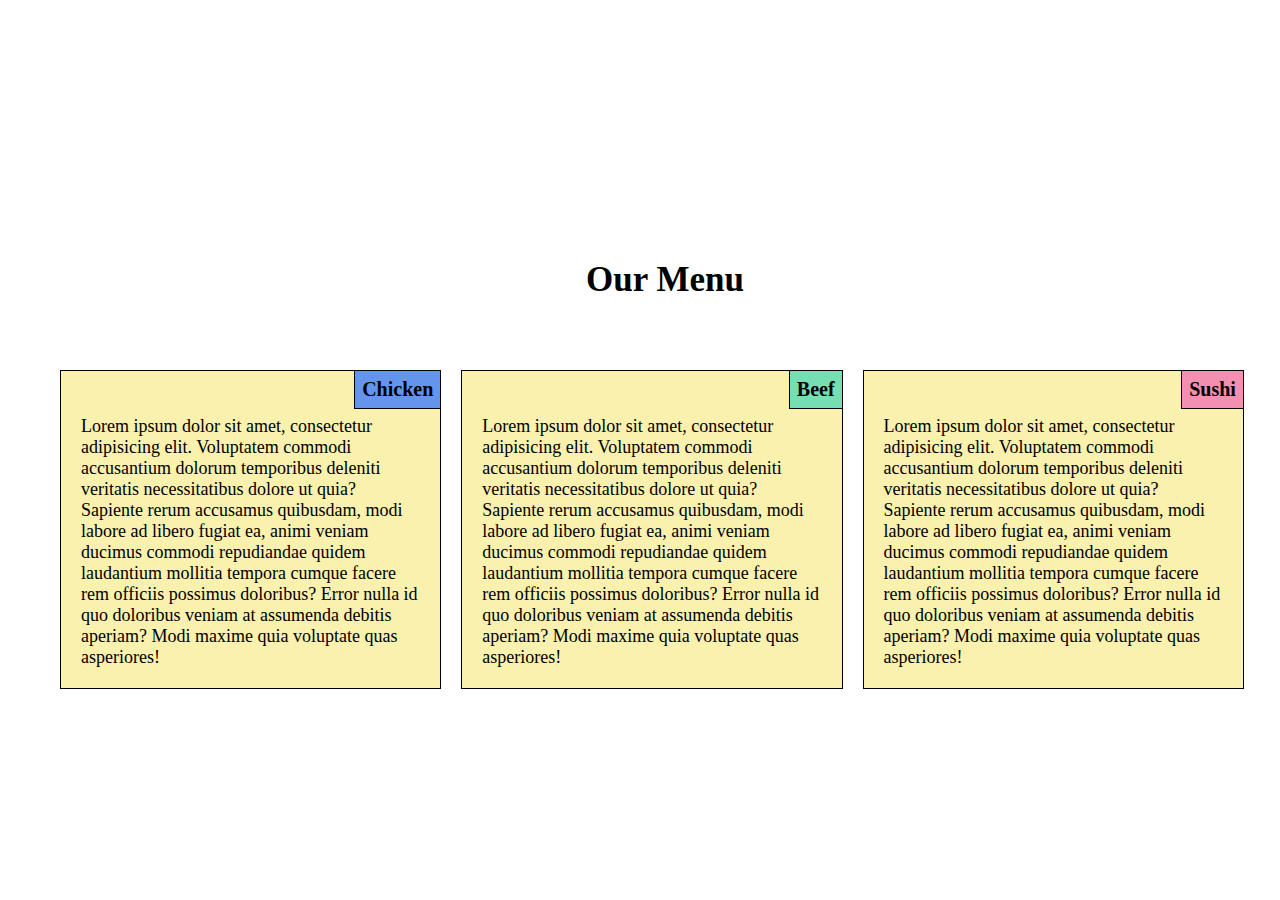
<file: solutions/week2/index.html>
<!DOCTYPE html>
<html lang="en">
<head>
    <meta charset="UTF-8">
    <meta name="viewport" content="width=device-width, initial-scale=1.0">
    <title>Document</title>
    <link rel="stylesheet" href="style.css">
</head>
<body>
    
<h2>Our Menu</h2>

<div class=" box first">
<h3 id="one">Chicken</h3>
<p>Lorem ipsum dolor sit amet, consectetur adipisicing elit. Voluptatem commodi accusantium dolorum temporibus deleniti veritatis necessitatibus dolore ut quia? Sapiente rerum accusamus quibusdam, modi labore ad libero fugiat ea, animi veniam ducimus commodi repudiandae quidem laudantium mollitia tempora cumque facere rem officiis possimus doloribus? Error nulla id quo doloribus veniam at assumenda debitis aperiam? Modi maxime quia voluptate quas asperiores!</p>

</div>

<div class="box second">

    <h3 id="two">Beef</h3>
<p>Lorem ipsum dolor sit amet, consectetur adipisicing elit. Voluptatem commodi accusantium dolorum temporibus deleniti veritatis necessitatibus dolore ut quia? Sapiente rerum accusamus quibusdam, modi labore ad libero fugiat ea, animi veniam ducimus commodi repudiandae quidem laudantium mollitia tempora cumque facere rem officiis possimus doloribus? Error nulla id quo doloribus veniam at assumenda debitis aperiam? Modi maxime quia voluptate quas asperiores!</p>


</div>
<div class="box third">

    <h3 id="three">Sushi</h3>
<p>Lorem ipsum dolor sit amet, consectetur adipisicing elit. Voluptatem commodi accusantium dolorum temporibus deleniti veritatis necessitatibus dolore ut quia? Sapiente rerum accusamus quibusdam, modi labore ad libero fugiat ea, animi veniam ducimus commodi repudiandae quidem laudantium mollitia tempora cumque facere rem officiis possimus doloribus? Error nulla id quo doloribus veniam at assumenda debitis aperiam? Modi maxime quia voluptate quas asperiores!</p>

</div>
</body>
</html>
</file>
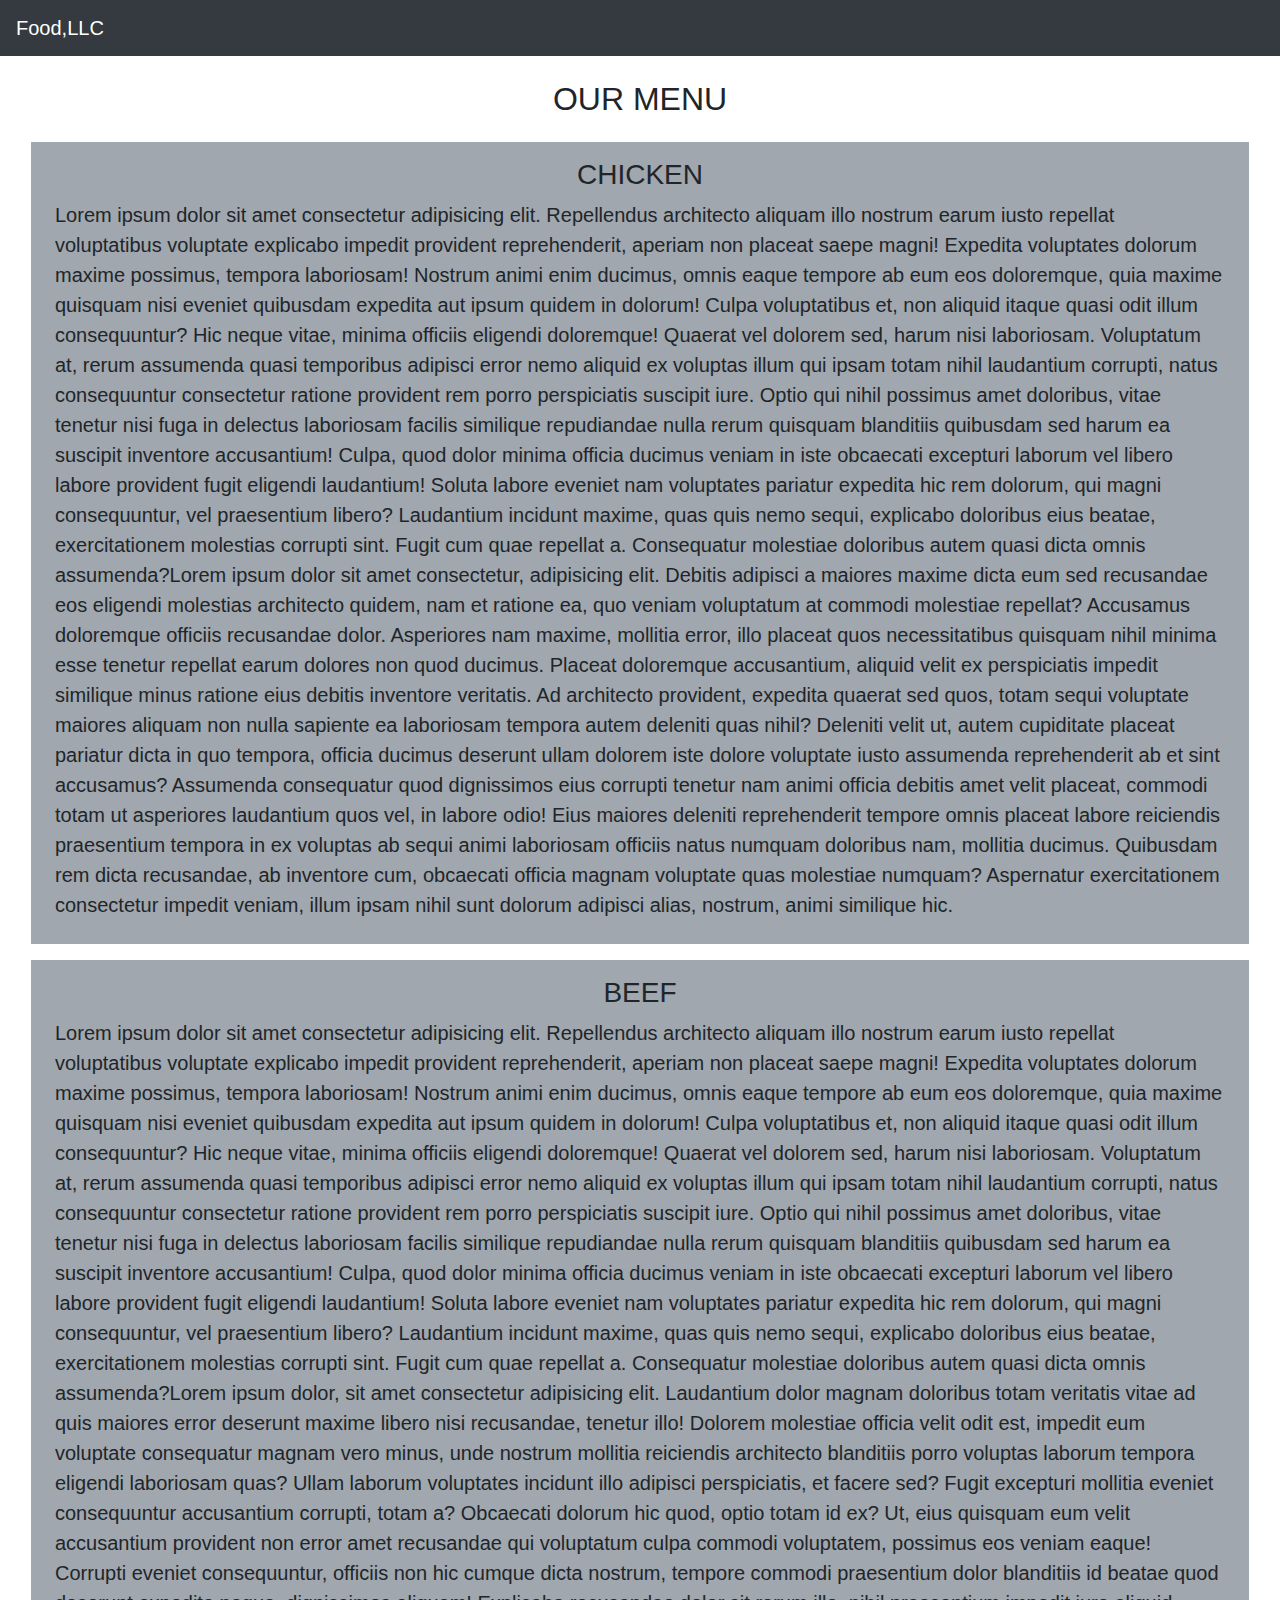
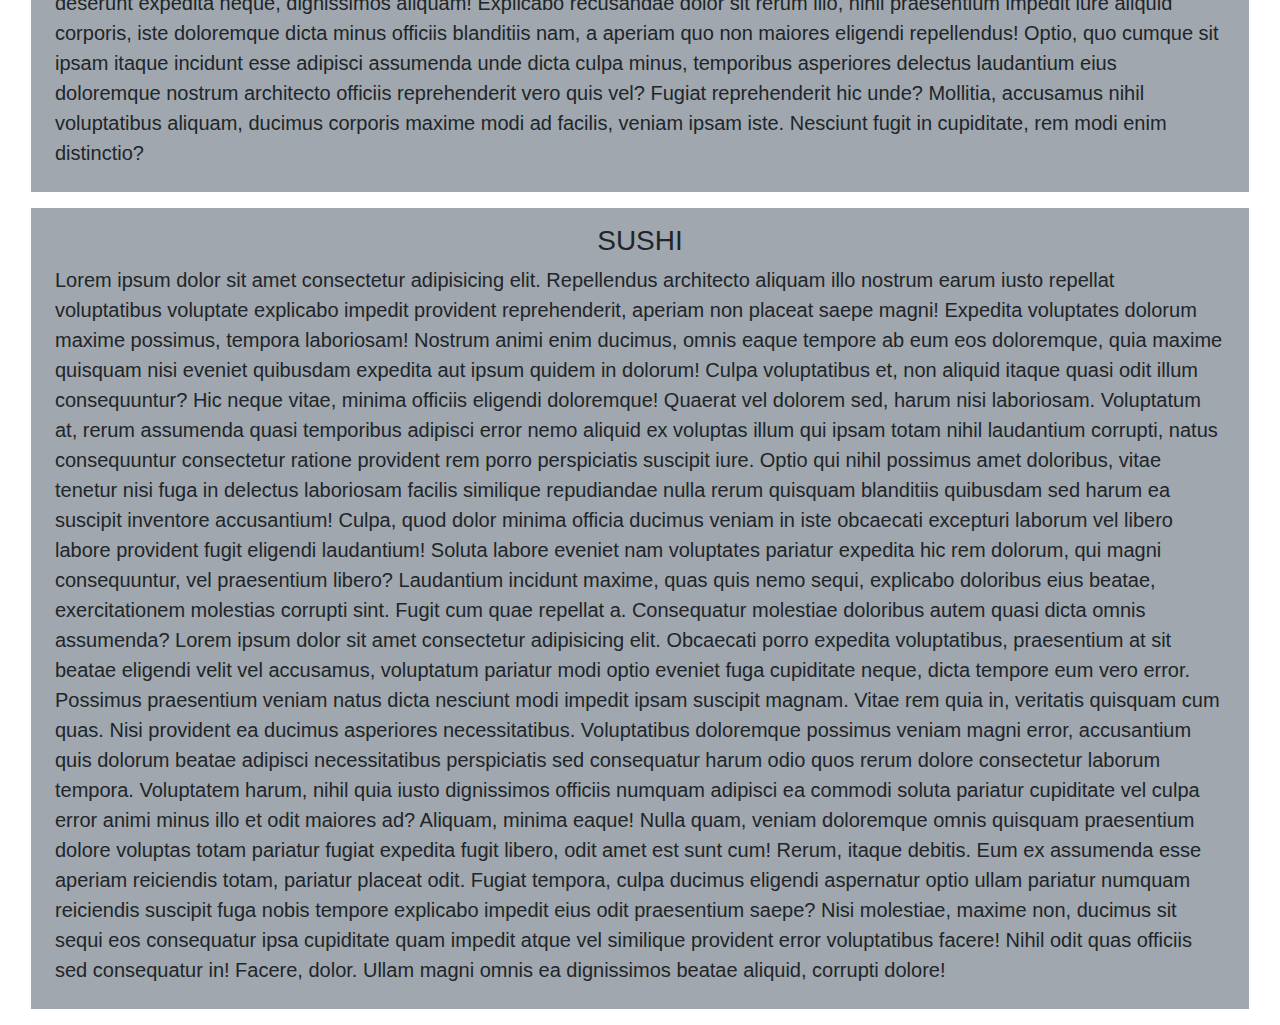
<file: solutions/week3/index.html>
<!DOCTYPE html>
<html lang="en">

<head>
    <meta charset="UTF-8">
    <meta name="viewport" content="width=device-width, initial-scale=1.0">
    <title>Document</title>
    <link rel="stylesheet" href="bootstrap.min.css">
    <link rel="stylesheet" href="style.css">
</head>
<style>

</style>

<body>

    <nav class="navbar  navbar-dark bg-dark ">

        <a href="#" class="navbar-brand"> Food,LLC </a>

        <button class="navbar-toggler " data-toggle="collapse" data-target="#nav-menu"><span
                class="navbar-toggler-icon"></span></button>

        <div class="collapse navbar-collapse " id="nav-menu">
            <ul class="navbar-nav ml-5 ">
                <li class="nav-item"><a href="#chicken" class="nav-link">CHICKEN </a> </li>
                <li class="nav-item"><a href="#beef" class="nav-link"> BEEF</a> </li>
                <li class="nav-item"><a href="#sushi" class="nav-link"> SUSHI</a> </li>

            </ul>

        </div>
    </nav>
<div class="container-fluid">
    <div class="d-flex justify-content-center mt-4"><h2>OUR MENU</h2></div>

    <div class=" bg-secondary m-3" id="chicken">

        <h3 class="d-flex justify-content-center pt-3 text-">CHICKEN</h3>
        <P class="lead px-4 pb-4" >Lorem ipsum dolor sit amet consectetur adipisicing elit. Repellendus architecto aliquam illo nostrum earum iusto repellat voluptatibus voluptate explicabo impedit provident reprehenderit, aperiam non placeat saepe magni! Expedita voluptates dolorum maxime possimus, tempora laboriosam! Nostrum animi enim ducimus, omnis eaque tempore ab eum eos doloremque, quia maxime quisquam nisi eveniet quibusdam expedita aut ipsum quidem in dolorum! Culpa voluptatibus et, non aliquid itaque quasi odit illum consequuntur? Hic neque vitae, minima officiis eligendi doloremque! Quaerat vel dolorem sed, harum nisi laboriosam. Voluptatum at, rerum assumenda quasi temporibus adipisci error nemo aliquid ex voluptas illum qui ipsam totam nihil laudantium corrupti, natus consequuntur consectetur ratione provident rem porro perspiciatis suscipit iure. Optio qui nihil possimus amet doloribus, vitae tenetur nisi fuga in delectus laboriosam facilis similique repudiandae nulla rerum quisquam blanditiis quibusdam sed harum ea suscipit inventore accusantium! Culpa, quod dolor minima officia ducimus veniam in iste obcaecati excepturi laborum vel libero labore provident fugit eligendi laudantium! Soluta labore eveniet nam voluptates pariatur expedita hic rem dolorum, qui magni consequuntur, vel praesentium libero? Laudantium incidunt maxime, quas quis nemo sequi, explicabo doloribus eius beatae, exercitationem molestias corrupti sint. Fugit cum quae repellat a. Consequatur molestiae doloribus autem quasi dicta omnis assumenda?Lorem ipsum dolor sit amet consectetur, adipisicing elit. Debitis adipisci a maiores maxime dicta eum sed recusandae eos eligendi molestias architecto quidem, nam et ratione ea, quo veniam voluptatum at commodi molestiae repellat? Accusamus doloremque officiis recusandae dolor. Asperiores nam maxime, mollitia error, illo placeat quos necessitatibus quisquam nihil minima esse tenetur repellat earum dolores non quod ducimus. Placeat doloremque accusantium, aliquid velit ex perspiciatis impedit similique minus ratione eius debitis inventore veritatis. Ad architecto provident, expedita quaerat sed quos, totam sequi voluptate maiores aliquam non nulla sapiente ea laboriosam tempora autem deleniti quas nihil? Deleniti velit ut, autem cupiditate placeat pariatur dicta in quo tempora, officia ducimus deserunt ullam dolorem iste dolore voluptate iusto assumenda reprehenderit ab et sint accusamus? Assumenda consequatur quod dignissimos eius corrupti tenetur nam animi officia debitis amet velit placeat, commodi totam ut asperiores laudantium quos vel, in labore odio! Eius maiores deleniti reprehenderit tempore omnis placeat labore reiciendis praesentium tempora in ex voluptas ab sequi animi laboriosam officiis natus numquam doloribus nam, mollitia ducimus. Quibusdam rem dicta recusandae, ab inventore cum, obcaecati officia magnam voluptate quas molestiae numquam? Aspernatur exercitationem consectetur impedit veniam, illum ipsam nihil sunt dolorum adipisci alias, nostrum, animi similique hic. </P>
    </div>
    
    <div class=" bg-secondary m-3" id="beef">

        <h3 class="d-flex justify-content-center pt-3 text-">BEEF</h3>
        <P class="lead px-4 pb-4" >Lorem ipsum dolor sit amet consectetur adipisicing elit. Repellendus architecto aliquam illo nostrum earum iusto repellat voluptatibus voluptate explicabo impedit provident reprehenderit, aperiam non placeat saepe magni! Expedita voluptates dolorum maxime possimus, tempora laboriosam! Nostrum animi enim ducimus, omnis eaque tempore ab eum eos doloremque, quia maxime quisquam nisi eveniet quibusdam expedita aut ipsum quidem in dolorum! Culpa voluptatibus et, non aliquid itaque quasi odit illum consequuntur? Hic neque vitae, minima officiis eligendi doloremque! Quaerat vel dolorem sed, harum nisi laboriosam. Voluptatum at, rerum assumenda quasi temporibus adipisci error nemo aliquid ex voluptas illum qui ipsam totam nihil laudantium corrupti, natus consequuntur consectetur ratione provident rem porro perspiciatis suscipit iure. Optio qui nihil possimus amet doloribus, vitae tenetur nisi fuga in delectus laboriosam facilis similique repudiandae nulla rerum quisquam blanditiis quibusdam sed harum ea suscipit inventore accusantium! Culpa, quod dolor minima officia ducimus veniam in iste obcaecati excepturi laborum vel libero labore provident fugit eligendi laudantium! Soluta labore eveniet nam voluptates pariatur expedita hic rem dolorum, qui magni consequuntur, vel praesentium libero? Laudantium incidunt maxime, quas quis nemo sequi, explicabo doloribus eius beatae, exercitationem molestias corrupti sint. Fugit cum quae repellat a. Consequatur molestiae doloribus autem quasi dicta omnis assumenda?Lorem ipsum dolor, sit amet consectetur adipisicing elit. Laudantium dolor magnam doloribus totam veritatis vitae ad quis maiores error deserunt maxime libero nisi recusandae, tenetur illo! Dolorem molestiae officia velit odit est, impedit eum voluptate consequatur magnam vero minus, unde nostrum mollitia reiciendis architecto blanditiis porro voluptas laborum tempora eligendi laboriosam quas? Ullam laborum voluptates incidunt illo adipisci perspiciatis, et facere sed? Fugit excepturi mollitia eveniet consequuntur accusantium corrupti, totam a? Obcaecati dolorum hic quod, optio totam id ex? Ut, eius quisquam eum velit accusantium provident non error amet recusandae qui voluptatum culpa commodi voluptatem, possimus eos veniam eaque! Corrupti eveniet consequuntur, officiis non hic cumque dicta nostrum, tempore commodi praesentium dolor blanditiis id beatae quod deserunt expedita neque, dignissimos aliquam! Explicabo recusandae dolor sit rerum illo, nihil praesentium impedit iure aliquid corporis, iste doloremque dicta minus officiis blanditiis nam, a aperiam quo non maiores eligendi repellendus! Optio, quo cumque sit ipsam itaque incidunt esse adipisci assumenda unde dicta culpa minus, temporibus asperiores delectus laudantium eius doloremque nostrum architecto officiis reprehenderit vero quis vel? Fugiat reprehenderit hic unde? Mollitia, accusamus nihil voluptatibus aliquam, ducimus corporis maxime modi ad facilis, veniam ipsam iste. Nesciunt fugit in cupiditate, rem modi enim distinctio? </P>
    </div>
    
    <div class=" bg-secondary m-3" id="sushi">

        <h3 class="d-flex justify-content-center pt-3 text-">SUSHI</h3>
        <P class="lead px-4 pb-4" >Lorem ipsum dolor sit amet consectetur adipisicing elit. Repellendus architecto aliquam illo nostrum earum iusto repellat voluptatibus voluptate explicabo impedit provident reprehenderit, aperiam non placeat saepe magni! Expedita voluptates dolorum maxime possimus, tempora laboriosam! Nostrum animi enim ducimus, omnis eaque tempore ab eum eos doloremque, quia maxime quisquam nisi eveniet quibusdam expedita aut ipsum quidem in dolorum! Culpa voluptatibus et, non aliquid itaque quasi odit illum consequuntur? Hic neque vitae, minima officiis eligendi doloremque! Quaerat vel dolorem sed, harum nisi laboriosam. Voluptatum at, rerum assumenda quasi temporibus adipisci error nemo aliquid ex voluptas illum qui ipsam totam nihil laudantium corrupti, natus consequuntur consectetur ratione provident rem porro perspiciatis suscipit iure. Optio qui nihil possimus amet doloribus, vitae tenetur nisi fuga in delectus laboriosam facilis similique repudiandae nulla rerum quisquam blanditiis quibusdam sed harum ea suscipit inventore accusantium! Culpa, quod dolor minima officia ducimus veniam in iste obcaecati excepturi laborum vel libero labore provident fugit eligendi laudantium! Soluta labore eveniet nam voluptates pariatur expedita hic rem dolorum, qui magni consequuntur, vel praesentium libero? Laudantium incidunt maxime, quas quis nemo sequi, explicabo doloribus eius beatae, exercitationem molestias corrupti sint. Fugit cum quae repellat a. Consequatur molestiae doloribus autem quasi dicta omnis assumenda? Lorem ipsum dolor sit amet consectetur adipisicing elit. Obcaecati porro expedita voluptatibus, praesentium at sit beatae eligendi velit vel accusamus, voluptatum pariatur modi optio eveniet fuga cupiditate neque, dicta tempore eum vero error. Possimus praesentium veniam natus dicta nesciunt modi impedit ipsam suscipit magnam. Vitae rem quia in, veritatis quisquam cum quas. Nisi provident ea ducimus asperiores necessitatibus. Voluptatibus doloremque possimus veniam magni error, accusantium quis dolorum beatae adipisci necessitatibus perspiciatis sed consequatur harum odio quos rerum dolore consectetur laborum tempora. Voluptatem harum, nihil quia iusto dignissimos officiis numquam adipisci ea commodi soluta pariatur cupiditate vel culpa error animi minus illo et odit maiores ad? Aliquam, minima eaque! Nulla quam, veniam doloremque omnis quisquam praesentium dolore voluptas totam pariatur fugiat expedita fugit libero, odit amet est sunt cum! Rerum, itaque debitis. Eum ex assumenda esse aperiam reiciendis totam, pariatur placeat odit. Fugiat tempora, culpa ducimus eligendi aspernatur optio ullam pariatur numquam reiciendis suscipit fuga nobis tempore explicabo impedit eius odit praesentium saepe? Nisi molestiae, maxime non, ducimus sit sequi eos consequatur ipsa cupiditate quam impedit atque vel similique provident error voluptatibus facere! Nihil odit quas officiis sed consequatur in! Facere, dolor. Ullam magni omnis ea dignissimos beatae aliquid, corrupti dolore!</P>
    </div>
    
</div>








    <script src="jquery.js"></script>
    <script src="bootstrap.min.js"></script>

</body>

</html>
</file>
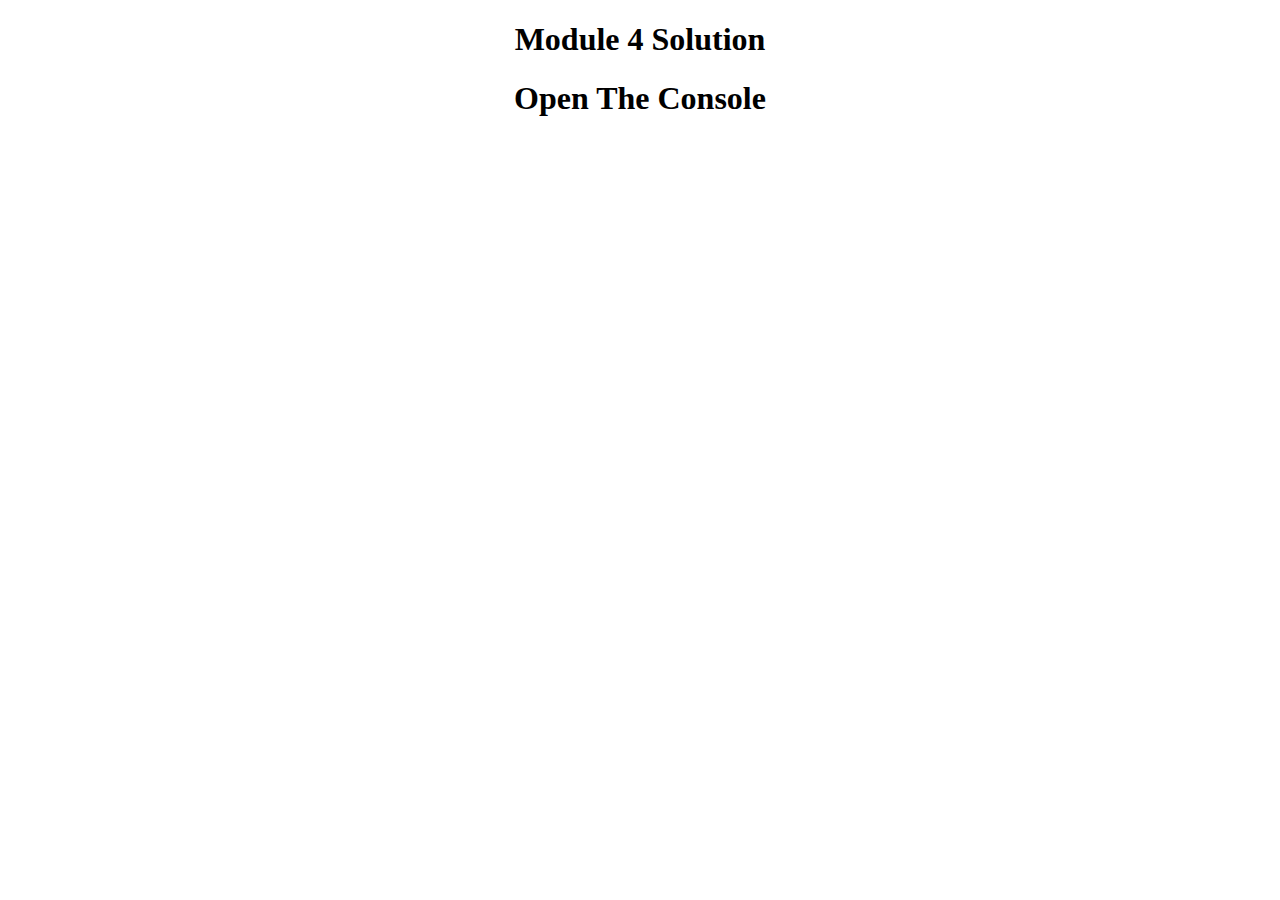
<file: solutions/week4/index.html>
<!DOCTYPE html>
<html>
<head>
  <meta charset="utf-8">
  <title>Module 4 Solution Starter</title>
  <script>
    var names = []; // DO NOT REMOVE
  </script>
  <script src="SpeakHello.js"></script>
  <script src="SpeakGoodBye.js"></script>
  <script src="script.js"></script>
</head>
<body>
  <h1 style=" text-align: center; ">Module 4 Solution </h1>
  <h1 style=" text-align: center; ">Open The Console</h1>
</body>
</html>
</file>
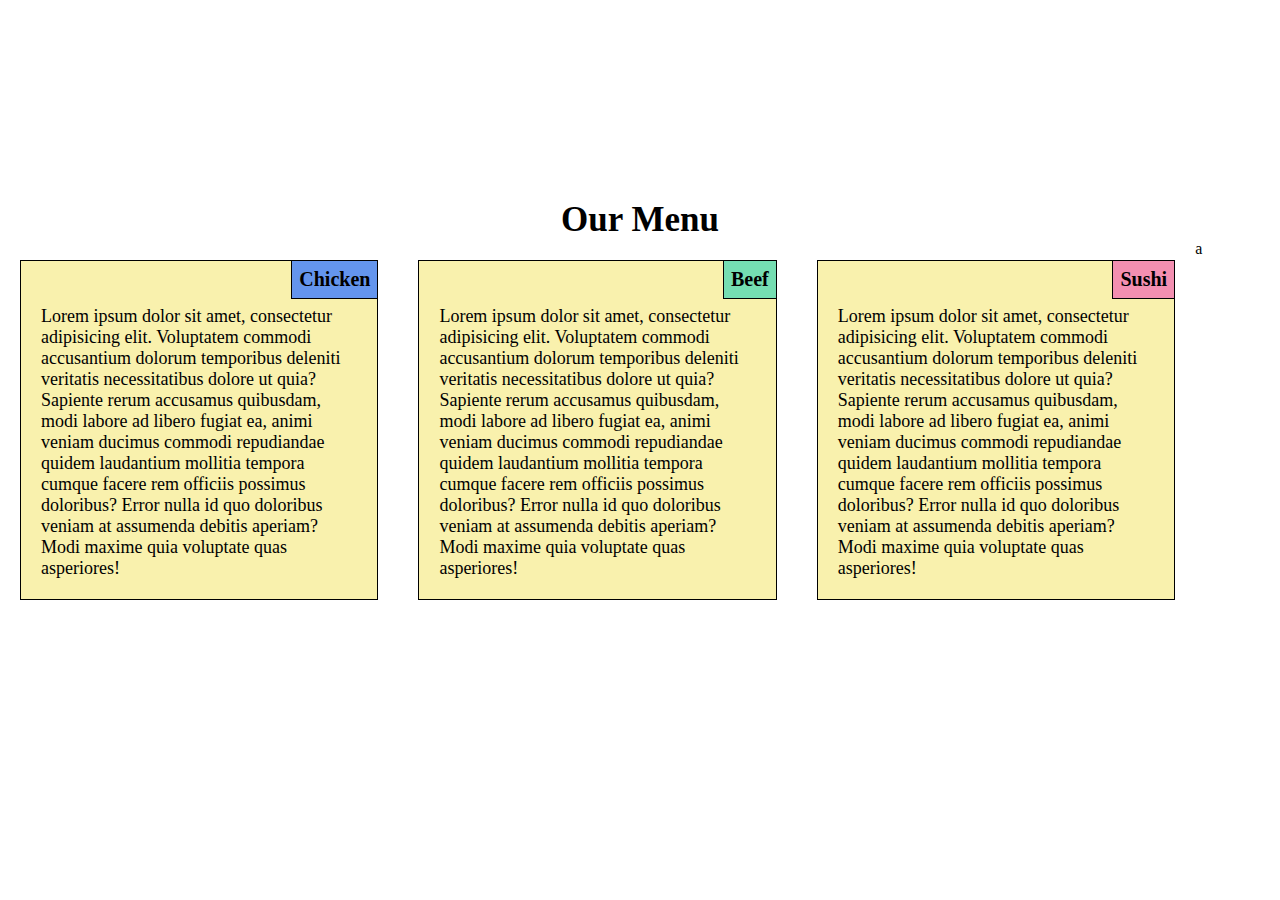
<file: solutions/week2/inidex.html>
<!DOCTYPE html>
<html lang="en">
<head>
    <meta charset="UTF-8">
    <meta name="viewport" content="width=device-width, initial-scale=1.0">
    <title>Document</title>
    <link rel="stylesheet" href="2ndWeek.css">
</head>
<body>
    
<h2>Our Menu</h2>

<div class=" box first">
<h3 id="one">Chicken</h3>
<p>Lorem ipsum dolor sit amet, consectetur adipisicing elit. Voluptatem commodi accusantium dolorum temporibus deleniti veritatis necessitatibus dolore ut quia? Sapiente rerum accusamus quibusdam, modi labore ad libero fugiat ea, animi veniam ducimus commodi repudiandae quidem laudantium mollitia tempora cumque facere rem officiis possimus doloribus? Error nulla id quo doloribus veniam at assumenda debitis aperiam? Modi maxime quia voluptate quas asperiores!</p>

</div>

<div class="box second">

    <h3 id="two">Beef</h3>
<p>Lorem ipsum dolor sit amet, consectetur adipisicing elit. Voluptatem commodi accusantium dolorum temporibus deleniti veritatis necessitatibus dolore ut quia? Sapiente rerum accusamus quibusdam, modi labore ad libero fugiat ea, animi veniam ducimus commodi repudiandae quidem laudantium mollitia tempora cumque facere rem officiis possimus doloribus? Error nulla id quo doloribus veniam at assumenda debitis aperiam? Modi maxime quia voluptate quas asperiores!</p>


</div>
<div class="box third">

    <h3 id="three">Sushi</h3>
<p>Lorem ipsum dolor sit amet, consectetur adipisicing elit. Voluptatem commodi accusantium dolorum temporibus deleniti veritatis necessitatibus dolore ut quia? Sapiente rerum accusamus quibusdam, modi labore ad libero fugiat ea, animi veniam ducimus commodi repudiandae quidem laudantium mollitia tempora cumque facere rem officiis possimus doloribus? Error nulla id quo doloribus veniam at assumenda debitis aperiam? Modi maxime quia voluptate quas asperiores!</p>

</div>
</body>
</html>a
</file>
<file: solutions/week2/style.css>
* {
    margin: 0;
    padding: 0;
    font-family: 'Times New Roman', Times, serif;
    box-sizing: border-box;
}

body {
    position: relative;
    top: 200px;
    padding-left: 50px;
}

h2 {
    text-align: center;
    font-size: 35px;
    margin: 60px;
}

.box {
    width: 31%;
    background-color: rgb(249, 241, 173);
    border: 1px solid black;
    float: left;
    margin: 10px;
   
    padding: 45px 20px 20px 20px;
    position: relative;
    box-sizing: border-box;
}

h3 {
    font-size: 20px;
    border-left: 1px solid black;
    border-bottom: 1px solid black;
    padding: 7px;
    position: absolute;
    right: 0;
    top: 0px;
}

p {
    font-size: 18px;
}

#one {
    background-color: cornflowerblue;
}

#two {
    background-color: #75deb2;
}

#three {
    background-color: #f38fb1;
}



@media (min-width:768px) and (max-width: 991px) {
    .first, .second {
        width: 46%;
    }
    .third {
        width: 94.5%;
    }
}

@media (max-width:767px){

.box{
    width:94.5% ;

}

}
</file>
<file: solutions/week3/style.css>
::placeholder {
    color: rgb(204, 197, 197) !important;
}

@media (min-width:768px) {
    nav button {
        display: none;
    }
}

.collapse, .navbar-collapse {
    background-color: whitesmoke;
}

.navbar .navbar-nav .nav-item .nav-link {
    color: #343a40!important;
}

button {
    margin-bottom: 2px;
}
 #chicken,#beef,#sushi{
     background-color: #A0A7AE !important;
 }
</file>
<file: solutions/week2/2ndWeek.css>
* {
    margin: 0;
    padding: 0;
    font-family: 'Times New Roman', Times, serif;
}

body {
    position: relative;
    top: 200px;
}

h2 {
    text-align: center;
    font-size: 35px;
}

.box {
    width: 28%;
    background-color: rgb(249, 241, 173);
    border: 1px solid black;
    float: left;
    margin: 20px;
    padding: 45px 20px 20px 20px;
    position: relative;
    box-sizing: border-box;
}

h3 {
    font-size: 20px;
    border-left: 1px solid black;
    border-bottom: 1px solid black;
    padding: 7px;
    position: absolute;
    right: 0;
    top: 0px;
}

p {
    font-size: 18px;
}

#one {
    background-color: cornflowerblue;
}

#two {
    background-color: #75deb2;
}

#three {
    background-color: #f38fb1;
}



@media (min-width:768px) and (max-width: 991px) {
    .first, .second {
        width: 45%;
    }
    .third {
        width: 94.5%;
    }
}

@media (max-width:767px){

.box{
    width:94.5% ;

}

}
</file>
